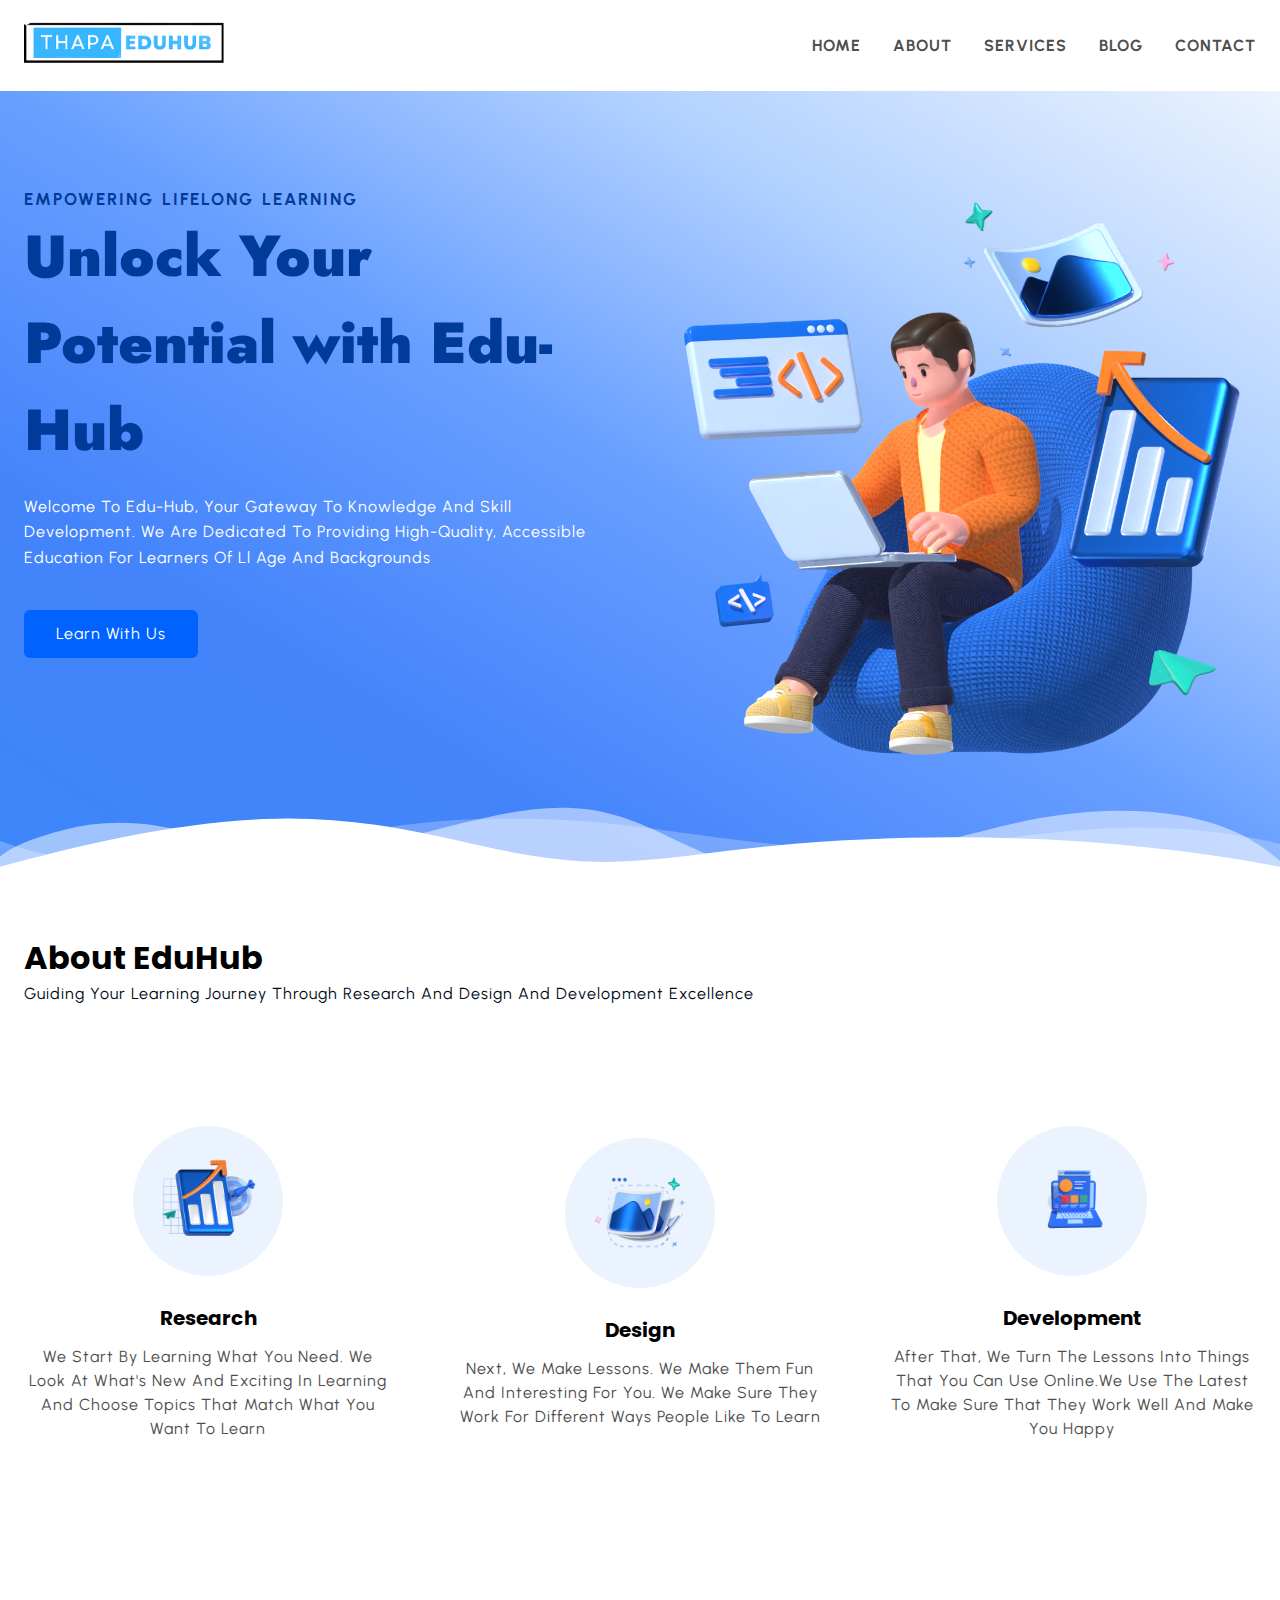
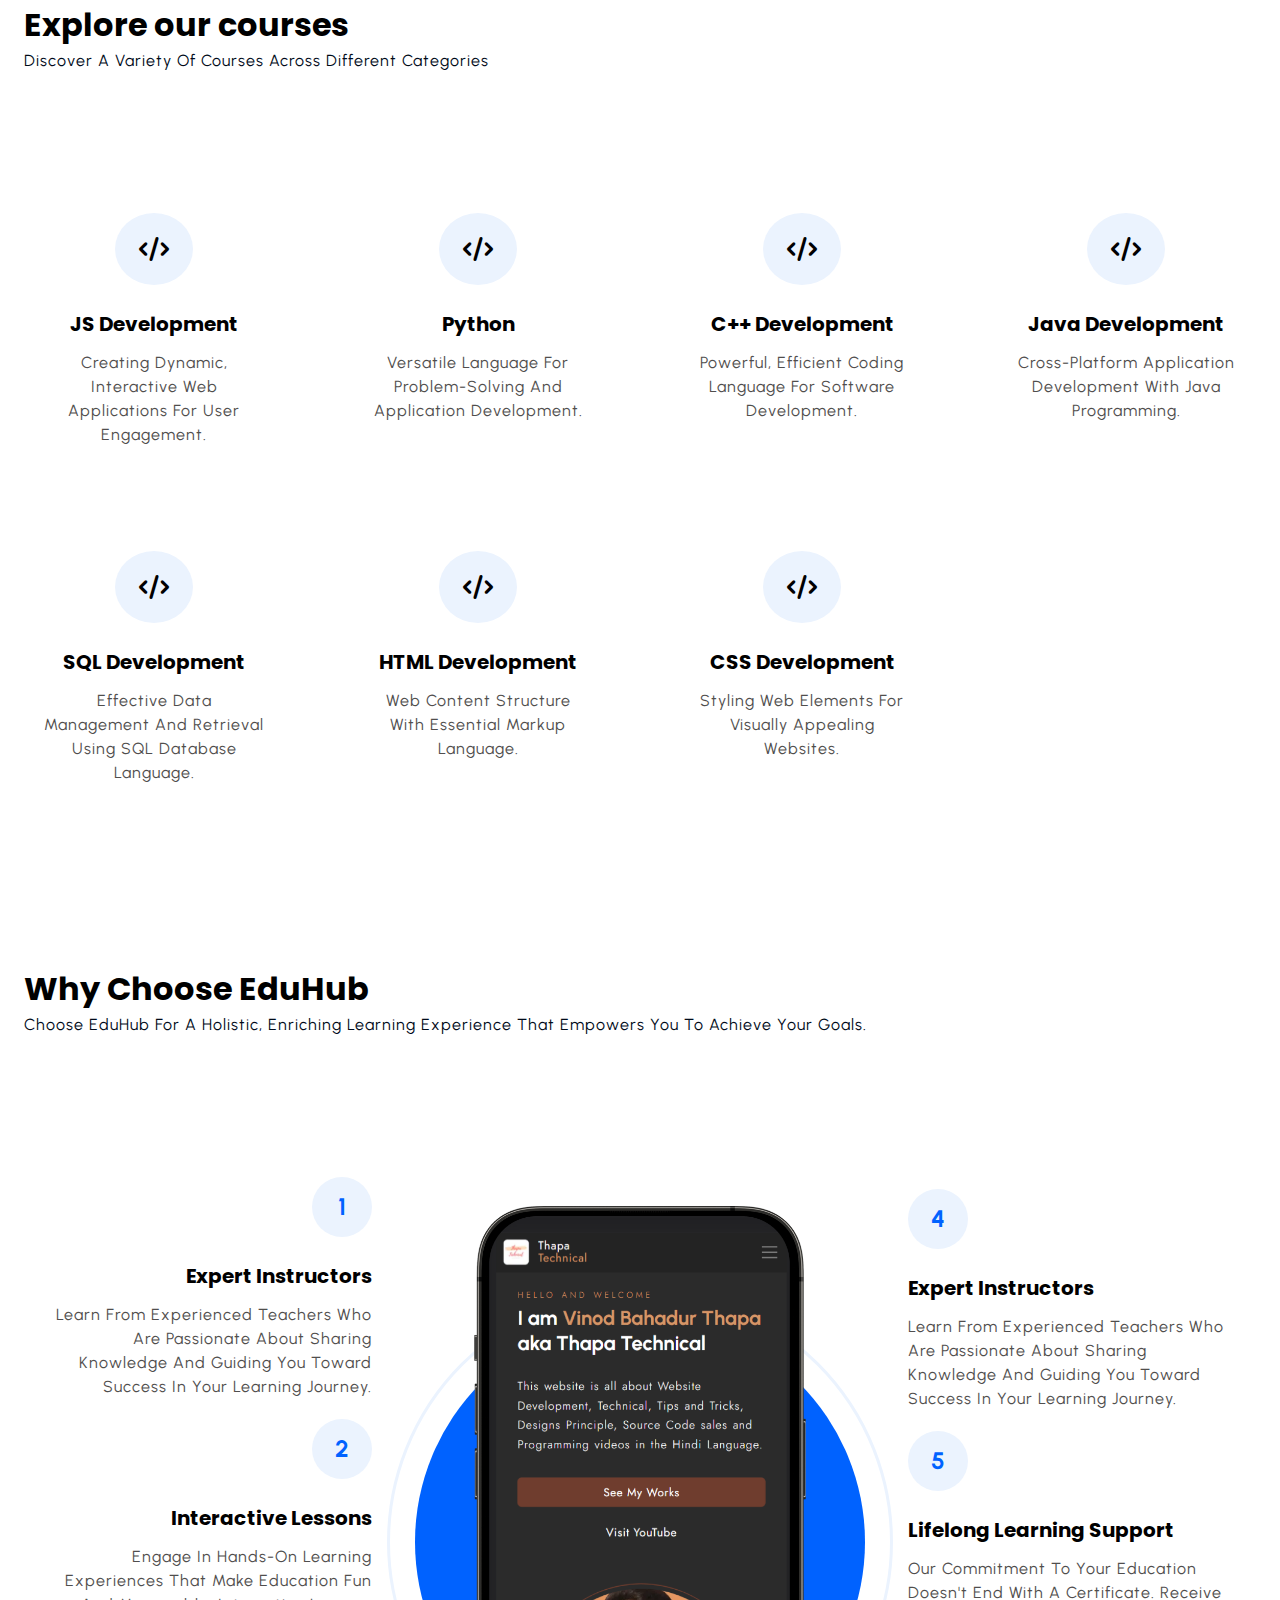
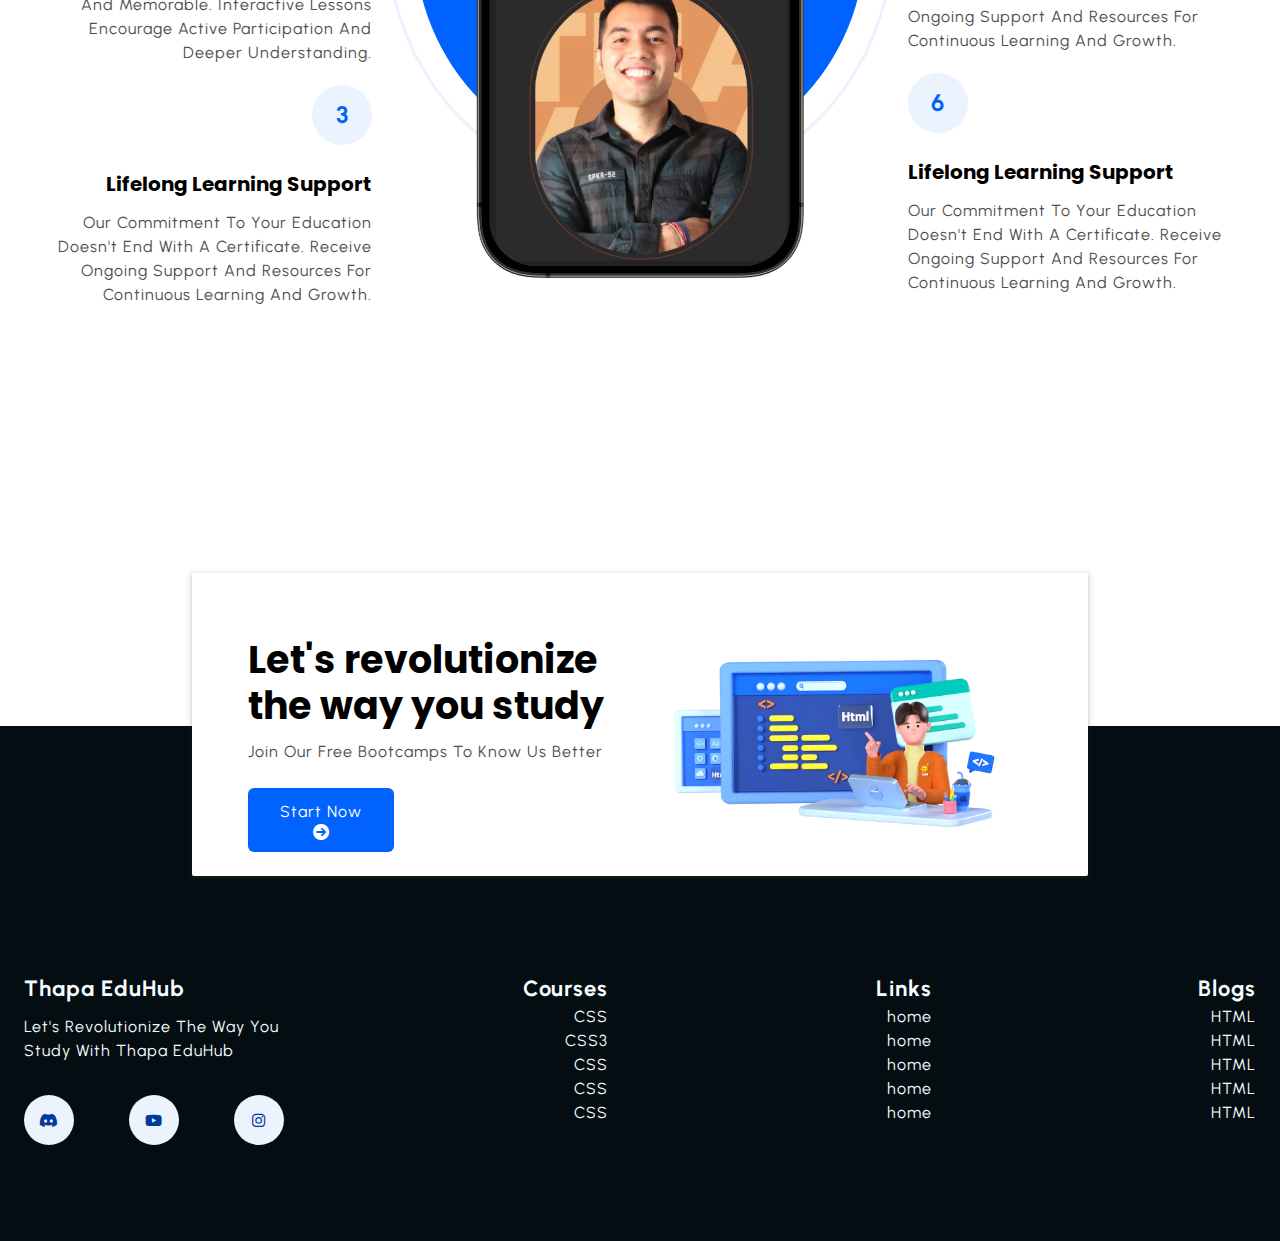
<file: Task 1/index.html>
<!DOCTYPE html>
<html lang="en">
<head>
    <meta charset="UTF-8">
    <meta name="viewport" content="width=device-width, initial-scale=1.0">
    <link rel="stylesheet" href="https://cdnjs.cloudflare.com/ajax/libs/font-awesome/6.0.0/css/all.min.css" integrity="sha512-9usAa10IRO0HhonpyAIVpjrylPvoDwiPUiKdWk5t3PyolY1cOd4DSE0Ga+ri4AuTroPR5aQvXU9xC6qOPnzFeg==" crossorigin="anonymous" referrerpolicy="no-referrer" /> 
    <link rel="stylesheet" href="./css/style.css ">

    <title>Final Project</title>
</head>
<body>
    <!-- ========== Start NAVBAR Section ========== -->
    <header class="section-navbar">
        <div class="container">
            <div class="navbar-brand">
                <a href="index.html">
                    <img src="./images/logo.png" alt="Logo-Final-Project" width="80%">
                </a>
            </div>
            <nav class="navbar">
                <ul>
                  <li class="nav-tem"><a href="index.html" class="nav-link">Home</a></li>
                  <li class="nav-tem"><a href="about.html" class="nav-link">About</a></li>
                  <li class="nav-tem"><a href="service.html" class="nav-link">Services</a></li>
                  <li class="nav-tem"><a href="blog.html" class="nav-link">Blog</a></li>
                  <li class="nav-tem"><a href="contact.html" class="nav-link">Contact</a></li>
                </ul>
            </nav>
        </div>
    </header>
    
    <!-- ========== End NAVBAR Section ========== -->
    <!-- ========== Start Hero Section ========== -->

    <main>
        <div class="section-hero">
            <div class="container grid grid-two--col">
                <div class="section-hero--content">
                    <p class="hero-subheading">EMPOWERING LIFELONG LEARNING</p>
                    <h1 class="hero-heading">
                        Unlock Your Potential with Edu-Hub
                    </h1>
                    <p class="hero-para">
                        Welcome to Edu-Hub, your gateway to knowledge and skill
                        development. We are dedicated to providing high-quality,
                        accessible education for learners of ll age and backgrounds 
                    </p>
                    <div class="hero-btn">
                      <a href="service.html" class="btn btn-white">Learn With Us</a>
                    </div>
                </div>
                <div class="section-hero--image">
                    <figure>
                        <img src="./images/main-hero.png" alt="Hero Image">
                    </figure>
                </div>
            </div>
        </div>
        <div class="custom-shape-divider-bottom-1706801495">
            <svg data-name="Layer 1" xmlns="http://www.w3.org/2000/svg" viewBox="0 0 1200 120" preserveAspectRatio="none">
                <path d="M0,0V46.29c47.79,22.2,103.59,32.17,158,28,70.36-5.37,136.33-33.31,206.8-37.5C438.64,32.43,512.34,53.67,583,72.05c69.27,18,138.3,24.88,209.4,13.08,36.15-6,69.85-17.84,104.45-29.34C989.49,25,1113-14.29,1200,52.47V0Z" opacity=".25" class="shape-fill"></path>
                <path d="M0,0V15.81C13,36.92,27.64,56.86,47.69,72.05,99.41,111.27,165,111,224.58,91.58c31.15-10.15,60.09-26.07,89.67-39.8,40.92-19,84.73-46,130.83-49.67,36.26-2.85,70.9,9.42,98.6,31.56,31.77,25.39,62.32,62,103.63,73,40.44,10.79,81.35-6.69,119.13-24.28s75.16-39,116.92-43.05c59.73-5.85,113.28,22.88,168.9,38.84,30.2,8.66,59,6.17,87.09-7.5,22.43-10.89,48-26.93,60.65-49.24V0Z" opacity=".5" class="shape-fill"></path>
                <path d="M0,0V5.63C149.93,59,314.09,71.32,475.83,42.57c43-7.64,84.23-20.12,127.61-26.46,59-8.63,112.48,12.24,165.56,35.4C827.93,77.22,886,95.24,951.2,90c86.53-7,172.46-45.71,248.8-84.81V0Z" class="shape-fill"></path>
            </svg>
        </div>
    </main>
    
    <!-- ========== End Hero Section ========== -->
    <!-- ========== Start About Section ========== -->

    <section class="section-about">
        <div class="container">
            <h2 class="section-common-heading">About EduHub</h2>
            <p class="section-common-subheading">Guiding Your Learning journey through research and design and development excellence</p>
        </div>
        <div class="container grid grid-three--col">
            <div class="about-div">
                <div class="icon">
                    <img src="./images/research.png" alt="Recharge">
                </div>
                <h3 class="section-common-title">Research</h3>
                <p>We Start by Learning what you need. We look at what's new and exciting in Learning and choose topics that match what you want to learn</p>
            </div>
            <div class="about-div">
                <div class="icon">
                    <img src="./images/design.png" alt="Recharge">
                </div>
                <h3 class="section-common-title">Design</h3>
                <p>Next, we make lessons. We make them fun and interesting for you. We make sure they work for different ways people like to learn</p>
            </div>
            <div class="about-div">
                <div class="icon">
                    <img src="./images/dev.png" alt="Recharge">
                </div>
                <h3 class="section-common-title">development</h3>
                <p>After that, we turn the lessons into things that you can use online.we use the latest to make sure that they work well and make you happy</p>
            </div>
        </div>

    </section>
    
    <!-- ========== End About Section ========== -->

    <!-- ========== Start course Section ========== -->

    <section class="section-course">
        <div class="container">
            <h2 class="section-common-heading">Explore our courses</h2>
            <p class="section-common-subheading">Discover a variety of courses across different categories</p>
        </div>
        <div class="container grid grid-four--col">
            <div class="course-div">
                <div class="icon">
                    <i class="fa-solid fa-code"></i>
                </div>
                <h3 class="section-common-title">
                    JS Development
                </h3>
                <p>Creating dynamic, interactive web applications for user engagement.</p>
            </div>
            <div class="course-div">
                <div class="icon">
                    <i class="fa-solid fa-code"></i>
                </div>
                <h3 class="section-common-title">
                    Python
                </h3>
                <p>Versatile language for problem-solving and application development.</p>
            </div>
            <div class="course-div">
                <div class="icon">
                    <i class="fa-solid fa-code"></i>
                </div>
                <h3 class="section-common-title">
                    c++ Development
                </h3>
                <p>Powerful, efficient coding language for software development.</p>
            </div>
            <div class="course-div">
                <div class="icon">
                    <i class="fa-solid fa-code"></i>
                </div>
                <h3 class="section-common-title">
                    Java Development
                </h3>
                <p>Cross-platform application development with Java programming.</p>
            </div>
            <div class="course-div">
                <div class="icon">
                    <i class="fa-solid fa-code"></i>
                </div>
                <h3 class="section-common-title">
                    SQL Development
                </h3>
                <p>Effective data management and retrieval using SQL database language.</p>
            </div>
            <div class="course-div">
                <div class="icon">
                    <i class="fa-solid fa-code"></i>
                </div>
                <h3 class="section-common-title">
                    HTML Development
                </h3>
                <p>Web content structure with essential markup language.</p>
            </div>
            <div class="course-div">
                <div class="icon">
                    <i class="fa-solid fa-code"></i>
                </div>
                <h3 class="section-common-title">
                    CSS Development
                </h3>
                <p>Styling web elements for visually appealing websites.</p>
            </div>
            
            
        </div>
    </section>
    
    <!-- ========== End course Section ========== -->

    <!-- ========== Start Choose Section ========== -->

    <section class="section-choose">

        <div class="container">
            <h2 class="section-common-heading">Why Choose EduHub</h2>
            <p class="section-common-subheading">Choose EduHub for a holistic, enriching learning experience that empowers you to achieve your goals.</p>
        </div>
        <div class="container grid grid-three--col">
            <div class="choose-left--div text-align--right">
                <div class="why-choose--div">
                    
                        <p class="text-common--highlight">1</p>
                    
                    
                    <h3 class="section-common-title">Expert Instructors
                    </h3>
                    <p>
                        Learn from experienced teachers who are passionate about sharing knowledge and guiding you toward success in your learning journey.
                    </p>

                </div>

                <div class="why-choose--div">
                    
                    <p class="text-common--highlight">2</p>
                
                
                <h3 class="section-common-title">Interactive Lessons
                </h3>
                <p>
                    Engage in hands-on learning experiences that make education fun and memorable. Interactive lessons encourage active participation and deeper understanding.
                    
                </p>

                </div>

                <div class="why-choose--div">
                    
                    <p class="text-common--highlight">3</p>
                <h3 class="section-common-title">Lifelong Learning Support
                </h3>
                <p>
                    Our commitment to your education doesn't end with a certificate. Receive ongoing support and resources for continuous learning and growth.
                </p>
                </div>
        </div>


        <div class="choose-center-div">

                <figure>
                <img src="./images/mobile.png" alt="mobile icon">
                </figure>
        </div>
        <div class="choose-right--div text-align--left">
                <div class="why-choose--div">
                    <p class="text-common--highlight">4</p>
                    <h3 class="section-common-title">Expert Instructors
                    </h3>
                    <p>
                        Learn from experienced teachers who are passionate about sharing knowledge and guiding you toward success in your learning journey.
                    </p>

                </div>
                <div class="why-choose--div">
                    <p class="text-common--highlight">5</p>
                    <h3 class="section-common-title">Lifelong Learning Support
                    </h3>
                    <p>
                        Our commitment to your education doesn't end with a certificate. Receive ongoing support and resources for continuous learning and growth.
                    </p>

                </div>
                <div class="why-choose--div">
                    <p class="text-common--highlight">6</p>
                    <h3 class="section-common-title">Lifelong Learning Support</h3>
                    <p>
                        Our commitment to your education doesn't end with a certificate. Receive ongoing support and resources for continuous learning and growth.
                    </p>

                </div>
                
            </div>
        </div>

    </section>
    
    <!-- ========== End Choose Section ========== -->


    <div class="section-contact-homepage" id="section-contact-homepage">
        <div class="container grid grid-two--col">
            <div class="contact-content">
                <h2 class="contact-title">Let's revolutionize the way you study
                    </h2>

                <p>Join our free bootcamps to know us better</p>
                <div class="btn"><a href="contact.html">Start Now <i class="fa-solid fa-arrow-circle-right"></i></a></div>

            </div>
            <div class="contact-image">
                <img src="./images/main.png" alt="Main image">
            </div>
        </div>
    </div>

    <footer>
        <div class="container grid grid-four--col">
          <div class="footer-1--div">
            <div class="logo-brand">
              <a href="index.html" class="footer-subheading">Thapa EduHub</a>
            </div>
            <p>Let's revolutionize the way you study with Thapa EduHub</p>
          <div class="social-footer--icons">
            <a href="https://discord.gg/fDuFEXfyyH" target="_blank" alt="my discord server link" >
              <i class="fa-brands fa-discord"></i>
              </a>
              <a href="https://www.youtube.com/thapatechnical" target="_blank" alt="my youtube channel link" >
                <i class="fa-brands fa-youtube"></i>
              </a>
              <a href="https://www.instagram.com/thapatechnical/" target="_blank" alt="my instagram profile link" >
                <i class="fa-brands fa-instagram"></i>
              </a>
          </div>
  
        </div>
  
        <div class="footer-2--div">
          <p class="footer-subheading">Courses</p>
            <ul>
              <li> <a href="index.html"> CSS </a> </li>
              <li> <a href="index.html"> CSS3 </a> </li>
              <li> <a href="index.html"> CSS </a> </li>
              <li> <a href="index.html"> CSS </a> </li>
              <li> <a href="index.html"> CSS </a> </li>
            </ul>
        
        </div>
  
  
        <div class="footer-3--div">
          <p class="footer-subheading"> Links  </p>
            <ul>
              <li> <a href="index.html"> home </a> </li>
              <li> <a href="index.html"> home </a> </li>
              <li> <a href="index.html"> home </a> </li>
              <li> <a href="index.html"> home </a> </li>
              <li> <a href="index.html"> home </a> </li>
            </ul>
        
        </div>
  
        <div class="footer-4--div">
          <p class="footer-subheading"> Blogs </p>
            <ul>
              <li> <a href="index.html"> HTML </a> </li>
              <li> <a href="index.html"> HTML </a> </li>
              <li> <a href="index.html"> HTML </a> </li>
              <li> <a href="index.html"> HTML </a> </li>
              <li> <a href="index.html"> HTML </a> </li>
            </ul>
         
        </div>
  
        </div>
      </footer>
    

    
    
    
    

    
</body>
</html>
</file>
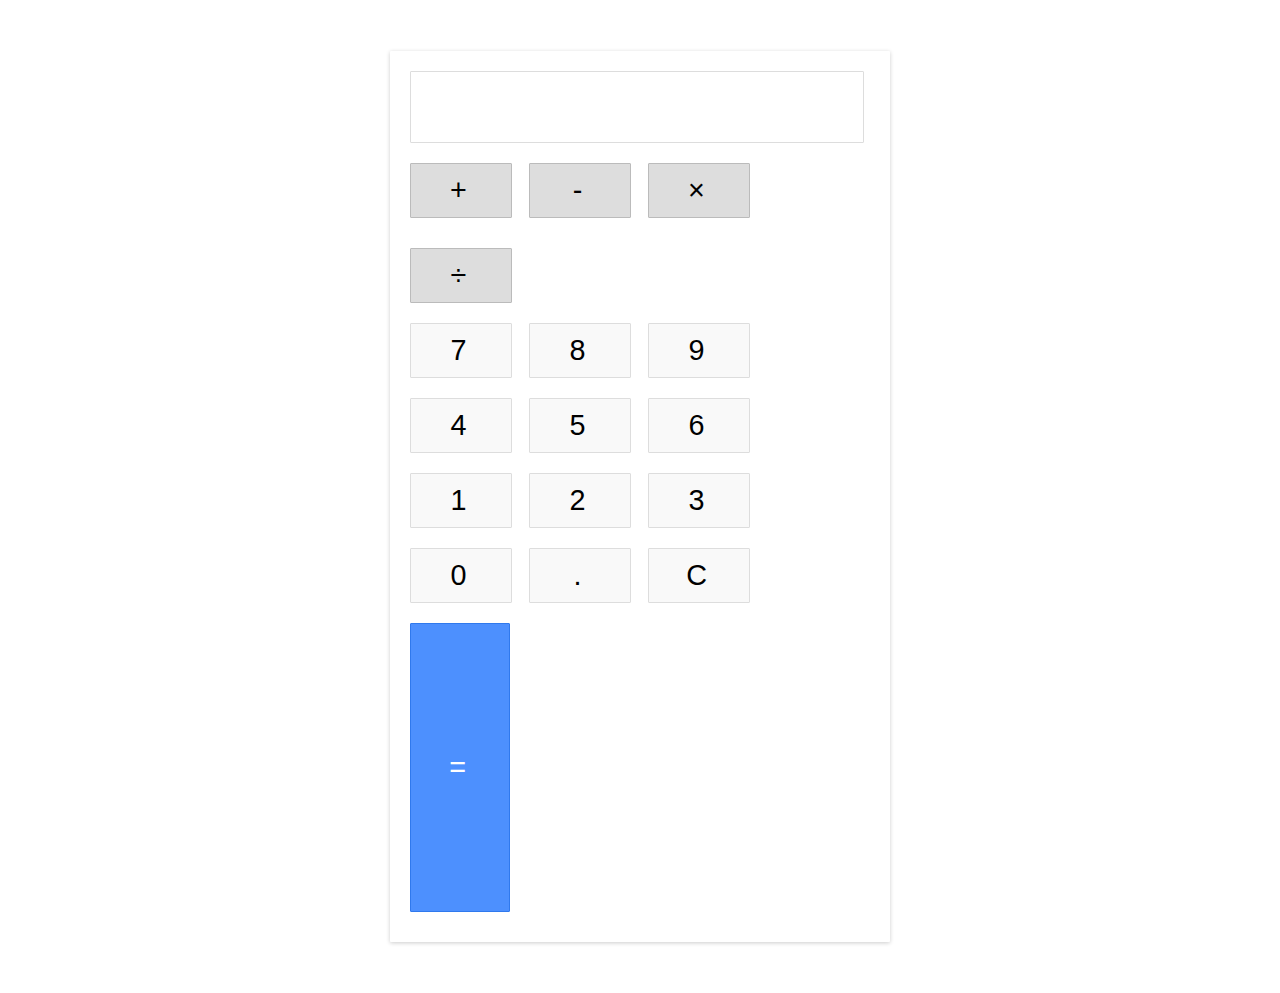
<file: Task 3/index.html>
<!DOCTYPE html>
<html lang="en">
<head>
    <meta charset="UTF-8">
    <meta name="viewport" content="width=device-width, initial-scale=1.0">
    <link rel="stylesheet" href="styles.css">
    
    <title>Task 2</title>
</head>
<body>
    <div class="calculator">
        <div class="input" id="input"></div>
        <div class="buttons">
          <div class="operators">
            <div>+</div>
            <div>-</div>
            <div>&times;</div>
            <div>&divide;</div>
          </div>
          <div class="leftPanel">
            <div class="numbers">
              <div>7</div>
              <div>8</div>
              <div>9</div>
            </div>
            <div class="numbers">
              <div>4</div>
              <div>5</div>
              <div>6</div>
            </div>
            <div class="numbers">
              <div>1</div>
              <div>2</div>
              <div>3</div>
            </div>
            <div class="numbers">
              <div>0</div>
              <div>.</div>
              <div id="clear">C</div>
            </div>
          </div>
          <div class="equal" id="result">=</div>
        </div>
      </div>
    
</body>
<script src="script.js"></script>
</html>
</file>
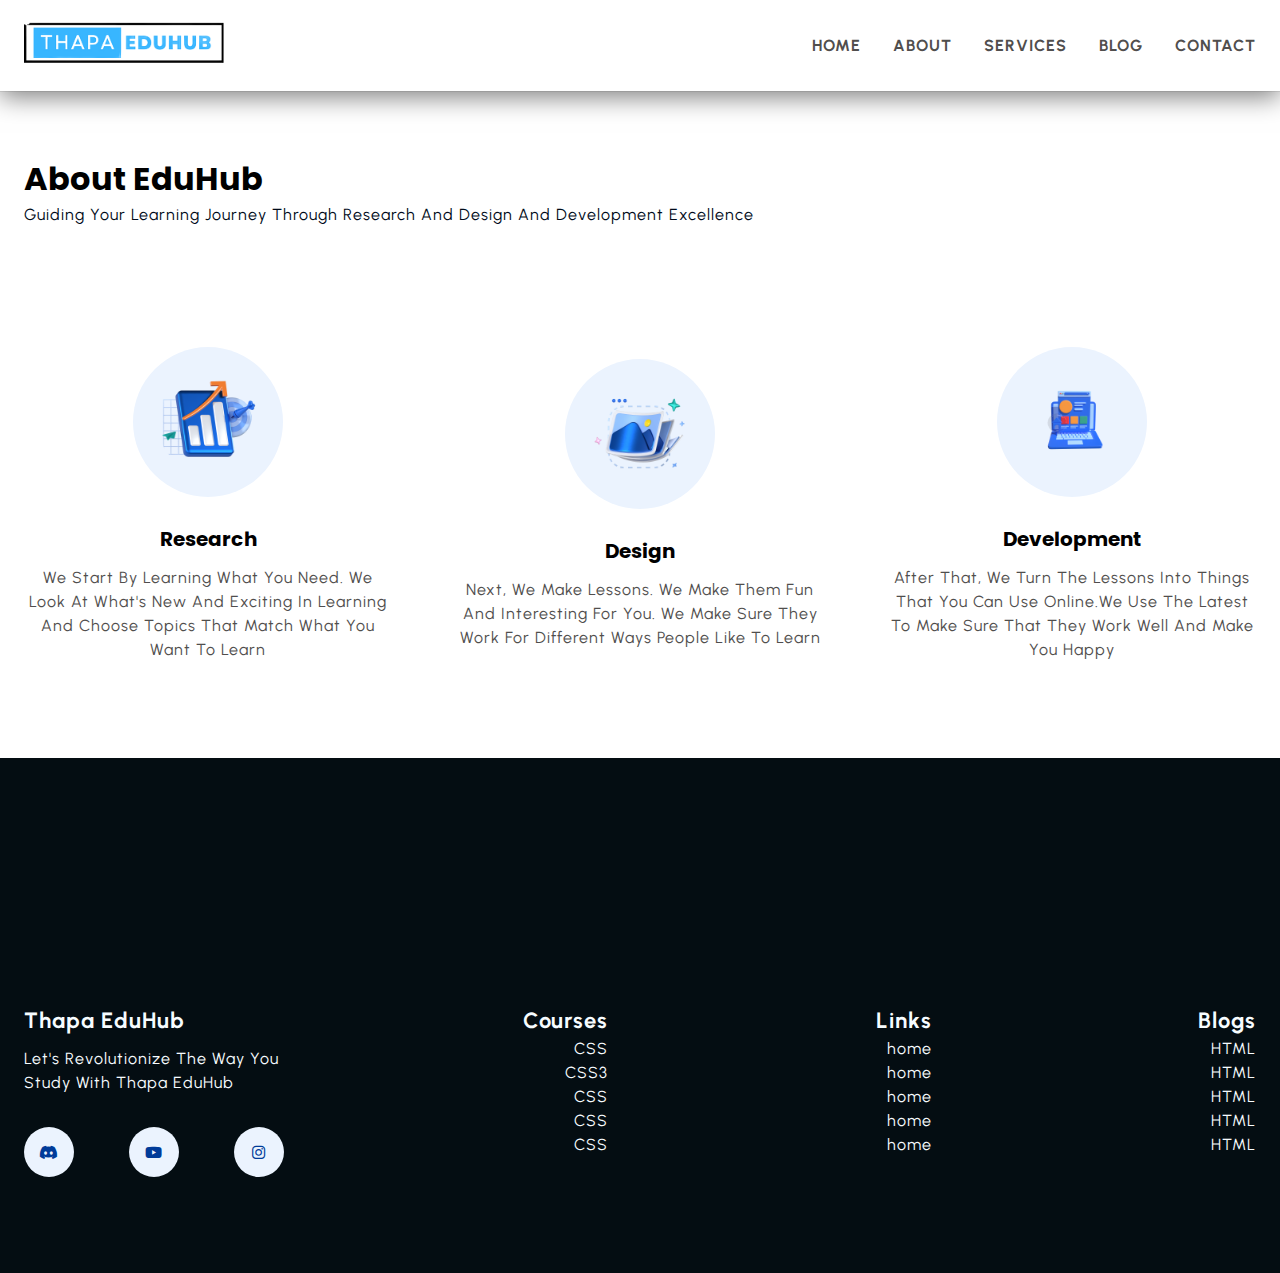
<file: Task 1/about.html>
<!DOCTYPE html>
<html lang="en">
  <head>
    <meta charset="UTF-8" />
    <meta name="viewport" content="width=device-width, initial-scale=1.0" />
    <title>About page</title>
    <link
      rel="stylesheet"
      href="https://cdnjs.cloudflare.com/ajax/libs/font-awesome/6.0.0/css/all.min.css"
      integrity="sha512-9usAa10IRO0HhonpyAIVpjrylPvoDwiPUiKdWk5t3PyolY1cOd4DSE0Ga+ri4AuTroPR5aQvXU9xC6qOPnzFeg=="
      crossorigin="anonymous"
      referrerpolicy="no-referrer"
    />

    <link rel="stylesheet" href="css/style.css" />
  </head>
  <bod>
    <!-- ========== Start NAVBAR Section ==========
    <header class="section-navbar">
      <div class="container">
        <div class="navbar-brand">
          <a href="index.html">
            <img
              src="./images/logo.png"
              alt="my thapa eduhub logo"
              width="80%"
              height="auto"
            />
          </a>
        </div>
        <nav class="navbar">
          <ul>
            <li class="nav-item">
              <a class="nav-link" href="index.html"> home </a>
            </li>
            <li class="nav-item">
              <a class="nav-link" href="about.html"> about </a>
            </li>
            <li class="nav-item">
              <a class="nav-link" href="service.html"> services </a>
            </li>
            <li class="nav-item">
              <a class="nav-link" href="blog.html"> blog </a>
            </li>
            <li class="nav-item">
              <a class="nav-link" href="contact.html"> contact </a>
            </li>
          </ul>
        </nav>
      </div>
    </header>
    

    <!-- ========== End NAVBAR Section ========== -->
    <!-- ========== Start about Section ========== -->

    <!-- <section class="section-about">
      <div class="container">
        <h2 class="section-common-heading">About Thapa EduHub</h2>
        <p class="section-common-subheading">
          Guiding Your Learning Journey through Research, Design, and
          Development Excellence.
        </p>
      </div>

      <div class="container grid grid-three--cols">
        <div class="about-div">
          <div class="icon">
            <img src="images/research.png" alt="thapa eduhub research team" />
          </div>
          <h3 class="section-common--title">Research</h3>
          <p>
            We start by learning what you need. We look at what's new and
            exciting in learning and choose topics that match what you want to
            learn.
          </p>
        </div>

        <div class="about-div">
          <div class="icon">
            <img src="images/design.png" alt="thapa eduhub research team" />
          </div>
          <h3 class="section-common--title">Design</h3>
          <p>
            Next, we make the lessons. We make them fun and interesting for you.
            We make sure they work for different ways people like to learn.
          </p>
        </div>

        <div class="about-div">
          <div class="icon">
            <img src="images/Coding.png" alt="thapa eduhub research team" />
          </div>
          <h3 class="section-common--title">Development</h3>
          <p>
            After that, we turn the lessons into things you can use online. We
            use the latest tools to make sure they work well and make you happy.
          </p>
        </div>
      </div>
    </section> -->

    <!-- ========== End about Section ========== -->

    <!-- ========== Start contact home Section ========== -->

    <!-- <div class="section-contact--homepage" id="section-contact--homepage">
      <div class="container grid grid-two--cols">
        <div class="contact-content">
          <h2 class="contact-title">Let's revolutionize the way you study</h2>
          <p>Join our free bootcamps to know us better</p>
          <div class="btn">
            <a href="contact.html">
              start now <i class="fa-solid fa-arrow-circle-right"></i>
            </a>
          </div>
        </div>
        <div class="contact-image">
          <img src="images/main.png" alt="a guy doing coding" />
        </div>
      </div>
    </div> -->

    <!-- ========== End contact home Section ========== -->

    <!-- ========== Start   FOOTER Section ========== -->

    <!-- <footer>
      <div class="container grid grid-four--cols">
        <div class="footer-1--div">
          <div class="logo-brand">
            <a href="index.html" class="footer-subheading">Thapa EduHUb</a>
          </div>
          <p>Let's revolutionize the way you study with Thapa EduHub</p>

          <div class="social-footer--icons">
            <a href="https://discord.gg/fDuFEXfyyH" target="_blank">
              <i class="fa-brands fa-discord"></i>
            </a>
            <a href="https://www.youtube.com/thapatechnical" target="_blank">
              <i class="fa-brands fa-youtube"></i>
            </a>
            <a href="https://www.instagram.com/thapatechnical/" target="_blank">
              <i class="fa-brands fa-instagram"></i>
            </a>
          </div>
        </div>

        <div class="footer-2--div">
          <p class="footer-subheading">Courses</p>
          <ul>
            <li><a href="index.html"> CSS </a></li>
            <li><a href="index.html"> CSS3 </a></li>
            <li><a href="index.html"> CSS </a></li>
            <li><a href="index.html"> CSS </a></li>
            <li><a href="index.html"> CSS </a></li>
          </ul>
        </div>

        <div class="footer-3--div">
          <p class="footer-subheading">Links</p>
          <ul>
            <li><a href="index.html"> home </a></li>
            <li><a href="index.html"> home </a></li>
            <li><a href="index.html"> home </a></li>
            <li><a href="index.html"> home </a></li>
            <li><a href="index.html"> home </a></li>
          </ul>
        </div>

        <div class="footer-4--div">
          <p class="footer-subheading">Blogs</p>
          <ul>
            <li><a href="index.html"> HTML </a></li>
            <li><a href="index.html"> HTML </a></li>
            <li><a href="index.html"> HTML </a></li>
            <li><a href="index.html"> HTML </a></li>
            <li><a href="index.html"> HTML </a></li>
          </ul>
        </div>
      </div>
    </footer>  -->

    <!-- ========== End   FOOTER Section ========== -->
    <header class="section-navbar">
      <div class="container">
          <div class="navbar-brand">
              <a href="index.html">
                  <img src="./images/logo.png" alt="Logo-Final-Project" width="80%">
              </a>
          </div>
          <nav class="navbar">
              <ul>
                  <li class="nav-tem"><a href="index.html" class="nav-link">Home</a></li>
                  <li class="nav-tem"><a href="about.html" class="nav-link">About</a></li>
                  <li class="nav-tem"><a href="service.html" class="nav-link">Services</a></li>
                  <li class="nav-tem"><a href="blog.html" class="nav-link">Blog</a></li>
                  <li class="nav-tem"><a href="contact.html" class="nav-link">Contact</a></li>
              </ul>
          </nav>
      </div>
  </header>
  <section class="section-about">
    <div class="container">
        <h2 class="section-common-heading">About EduHub</h2>
        <p class="section-common-subheading">Guiding Your Learning journey through research and design and development excellence</p>
    </div>
    <div class="container grid grid-three--col">
        <div class="about-div">
            <div class="icon">
                <img src="./images/research.png" alt="Recharge">
            </div>
            <h3 class="section-common-title">Research</h3>
            <p>We Start by Learning what you need. We look at what's new and exciting in Learning and choose topics that match what you want to learn</p>
        </div>
        <div class="about-div">
            <div class="icon">
                <img src="./images/design.png" alt="Recharge">
            </div>
            <h3 class="section-common-title">Design</h3>
            <p>Next, we make lessons. We make them fun and interesting for you. We make sure they work for different ways people like to learn</p>
        </div>
        <div class="about-div">
            <div class="icon">
                <img src="./images/dev.png" alt="Recharge">
            </div>
            <h3 class="section-common-title">development</h3>
            <p>After that, we turn the lessons into things that you can use online.we use the latest to make sure that they work well and make you happy</p>
        </div>
    </div>
    </section>
    <footer>
      <div class="container grid grid-four--col">
        <div class="footer-1--div">
          <div class="logo-brand">
            <a href="index.html" class="footer-subheading">Thapa EduHub</a>
          </div>
          <p>Let's revolutionize the way you study with Thapa EduHub</p>
       

        <div class="social-footer--icons">
          <a href="https://discord.gg/fDuFEXfyyH" target="_blank" alt="my discord server link" >
            <i class="fa-brands fa-discord"></i>
            </a>
            <a href="https://www.youtube.com/thapatechnical" target="_blank" alt="my youtube channel link" >
              <i class="fa-brands fa-youtube"></i>
            </a>
            <a href="https://www.instagram.com/thapatechnical/" target="_blank" alt="my instagram profile link" >
              <i class="fa-brands fa-instagram"></i>
            </a>
        </div>

      </div>

      <div class="footer-2--div">
        <p class="footer-subheading">Courses</p>
          <ul>
            <li> <a href="index.html"> CSS </a> </li>
            <li> <a href="index.html"> CSS3 </a> </li>
            <li> <a href="index.html"> CSS </a> </li>
            <li> <a href="index.html"> CSS </a> </li>
            <li> <a href="index.html"> CSS </a> </li>
          </ul>
      
      </div>


      <div class="footer-3--div">
        <p class="footer-subheading"> Links  </p>
          <ul>
            <li> <a href="index.html"> home </a> </li>
            <li> <a href="index.html"> home </a> </li>
            <li> <a href="index.html"> home </a> </li>
            <li> <a href="index.html"> home </a> </li>
            <li> <a href="index.html"> home </a> </li>
          </ul>
      
      </div>

      <div class="footer-4--div">
        <p class="footer-subheading"> Blogs </p>
          <ul>
            <li> <a href="index.html"> HTML </a> </li>
            <li> <a href="index.html"> HTML </a> </li>
            <li> <a href="index.html"> HTML </a> </li>
            <li> <a href="index.html"> HTML </a> </li>
            <li> <a href="index.html"> HTML </a> </li>
          </ul>
       
      </div>

      </div>
    </footer>
  </body>
</html>
</file>
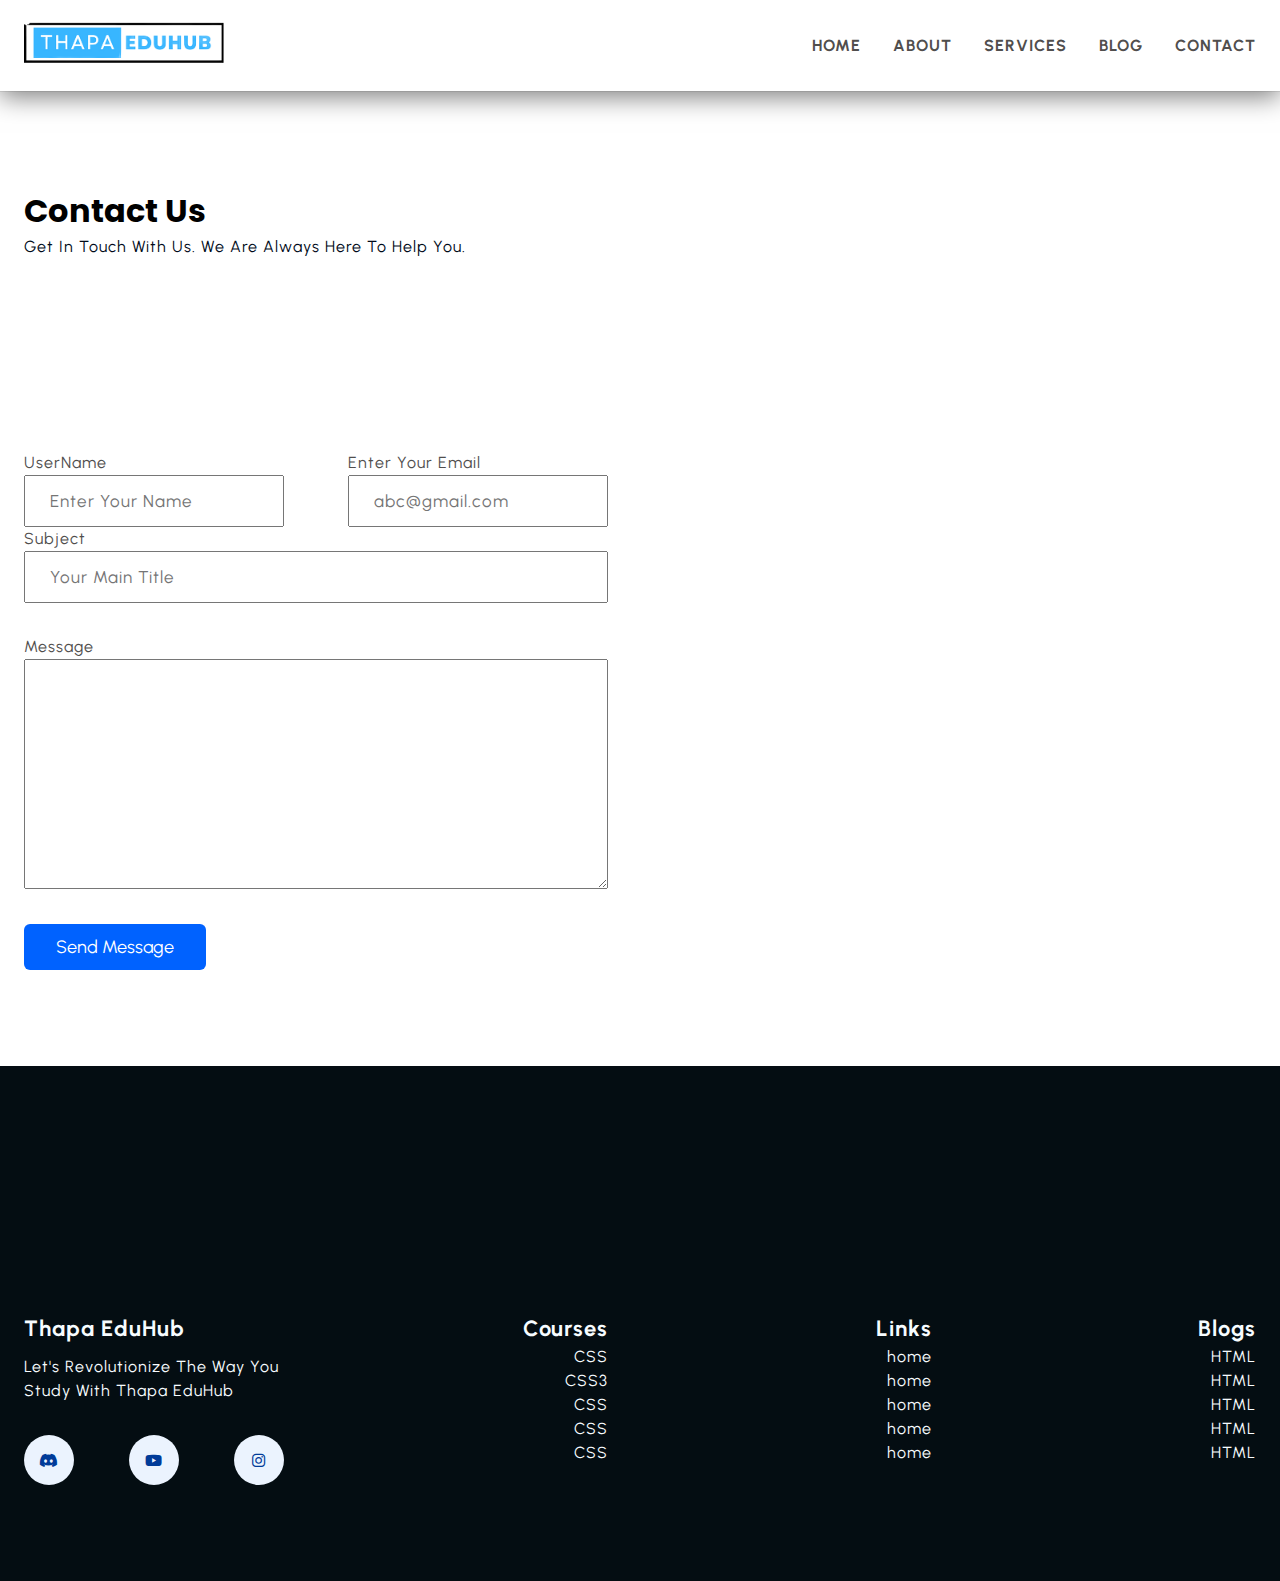
<file: Task 1/contact.html>
<!DOCTYPE html>
<html lang="en">
  <head>
    <meta charset="UTF-8" />
    <meta name="viewport" content="width=device-width, initial-scale=1.0" />
    <title>About page</title>
    <link
      rel="stylesheet"
      href="https://cdnjs.cloudflare.com/ajax/libs/font-awesome/6.0.0/css/all.min.css"
      integrity="sha512-9usAa10IRO0HhonpyAIVpjrylPvoDwiPUiKdWk5t3PyolY1cOd4DSE0Ga+ri4AuTroPR5aQvXU9xC6qOPnzFeg=="
      crossorigin="anonymous"
      referrerpolicy="no-referrer"
    />

    <link rel="stylesheet" href="css/style.css" />
  </head>
  <body>

    <header class="section-navbar">
      <div class="container">
          <div class="navbar-brand">
              <a href="index.html">
                  <img src="./images/logo.png" alt="Logo-Final-Project" width="80%">
              </a>
          </div>
          <nav class="navbar">
              <ul>
                  <li class="nav-tem"><a href="index.html" class="nav-link">Home</a></li>
                  <li class="nav-tem"><a href="about.html" class="nav-link">About</a></li>
                  <li class="nav-tem"><a href="service.html" class="nav-link">Services</a></li>
                  <li class="nav-tem"><a href="blog.html" class="nav-link">Blog</a></li>
                  <li class="nav-tem"><a href="contact.html" class="nav-link">Contact</a></li>
              </ul>
          </nav>
      </div>
  </header>
  <div class="section-contact">
    <div class="container">
        <h2 class="section-common-heading">Contact Us</h2>
        <p class="section-common-subheading">Get in touch with us. We are always here to help you.</p>
    </div>

  
  <div class="section-contact">
    <div class="container grid grid-two--col">
        <div class="section-form">
            <form action="https://formspree.io/f/xyyrewly"
            method="POST">
            <div class="first grid grid-two--col">
                
                <div class="name">
                    <label for="Username">UserName</label>
                    <input type="text" name="username" id="Username" placeholder="Enter Your Name">
                </div>
                <div class="email">
                    <label for="Email">Enter Your Email</label>
                    <input type="email" name="email" id="Email" placeholder="abc@gmail.com">
                </div>
                

            </div>
            <div class="mb-3">
                <label for="Subject">Subject</label>
                <input type="text" name="subject" id="Subject" placeholder="Your Main Title">
            </div>
            <div class="mb-3">
                <label for="Message">Message</label>
            <textarea name="message" id="Message" cols="30" rows="10"></textarea>
            </div>
            <div>
                <button type="submit" class="btn btn-submit">send message</button>
            </div>

        </form>
        </div>
        <div class="contact-map">
            <iframe
              src="https://www.google.com/maps/embed?pb=!1m18!1m12!1m3!1d121059.04711144073!2d73.78056582336797!3d18.524598599672156!2m3!1f0!2f0!3f0!3m2!1i1024!2i768!4f13.1!3m3!1m2!1s0x3bc2bf2e67461101%3A0x828d43bf9d9ee343!2sPune%2C%20Maharashtra!5e0!3m2!1sen!2sin!4v1696220815737!5m2!1sen!2sin"
              width="100%"
              height="500px"
              style="border: 0"
              allowfullscreen=""
              loading="lazy"
              referrerpolicy="no-referrer-when-downgrade"
            ></iframe>
          </div>
    </div>
  </div>
  <footer>
    <div class="container grid grid-four--col">
      <div class="footer-1--div">
        <div class="logo-brand">
          <a href="index.html" class="footer-subheading">Thapa EduHub</a>
        </div>
        <p>Let's revolutionize the way you study with Thapa EduHub</p>
     

      <div class="social-footer--icons">
        <a href="https://discord.gg/fDuFEXfyyH" target="_blank" alt="my discord server link" >
          <i class="fa-brands fa-discord"></i>
          </a>
          <a href="https://www.youtube.com/thapatechnical" target="_blank" alt="my youtube channel link" >
            <i class="fa-brands fa-youtube"></i>
          </a>
          <a href="https://www.instagram.com/thapatechnical/" target="_blank" alt="my instagram profile link" >
            <i class="fa-brands fa-instagram"></i>
          </a>
      </div>

    </div>

    <div class="footer-2--div">
      <p class="footer-subheading">Courses</p>
        <ul>
          <li> <a href="index.html"> CSS </a> </li>
          <li> <a href="index.html"> CSS3 </a> </li>
          <li> <a href="index.html"> CSS </a> </li>
          <li> <a href="index.html"> CSS </a> </li>
          <li> <a href="index.html"> CSS </a> </li>
        </ul>
    
    </div>


    <div class="footer-3--div">
      <p class="footer-subheading"> Links  </p>
        <ul>
          <li> <a href="index.html"> home </a> </li>
          <li> <a href="index.html"> home </a> </li>
          <li> <a href="index.html"> home </a> </li>
          <li> <a href="index.html"> home </a> </li>
          <li> <a href="index.html"> home </a> </li>
        </ul>
    
    </div>

    <div class="footer-4--div">
      <p class="footer-subheading"> Blogs </p>
        <ul>
          <li> <a href="index.html"> HTML </a> </li>
          <li> <a href="index.html"> HTML </a> </li>
          <li> <a href="index.html"> HTML </a> </li>
          <li> <a href="index.html"> HTML </a> </li>
          <li> <a href="index.html"> HTML </a> </li>
        </ul>
     
    </div>

    </div>
  </footer>
</body>
</html>
</file>
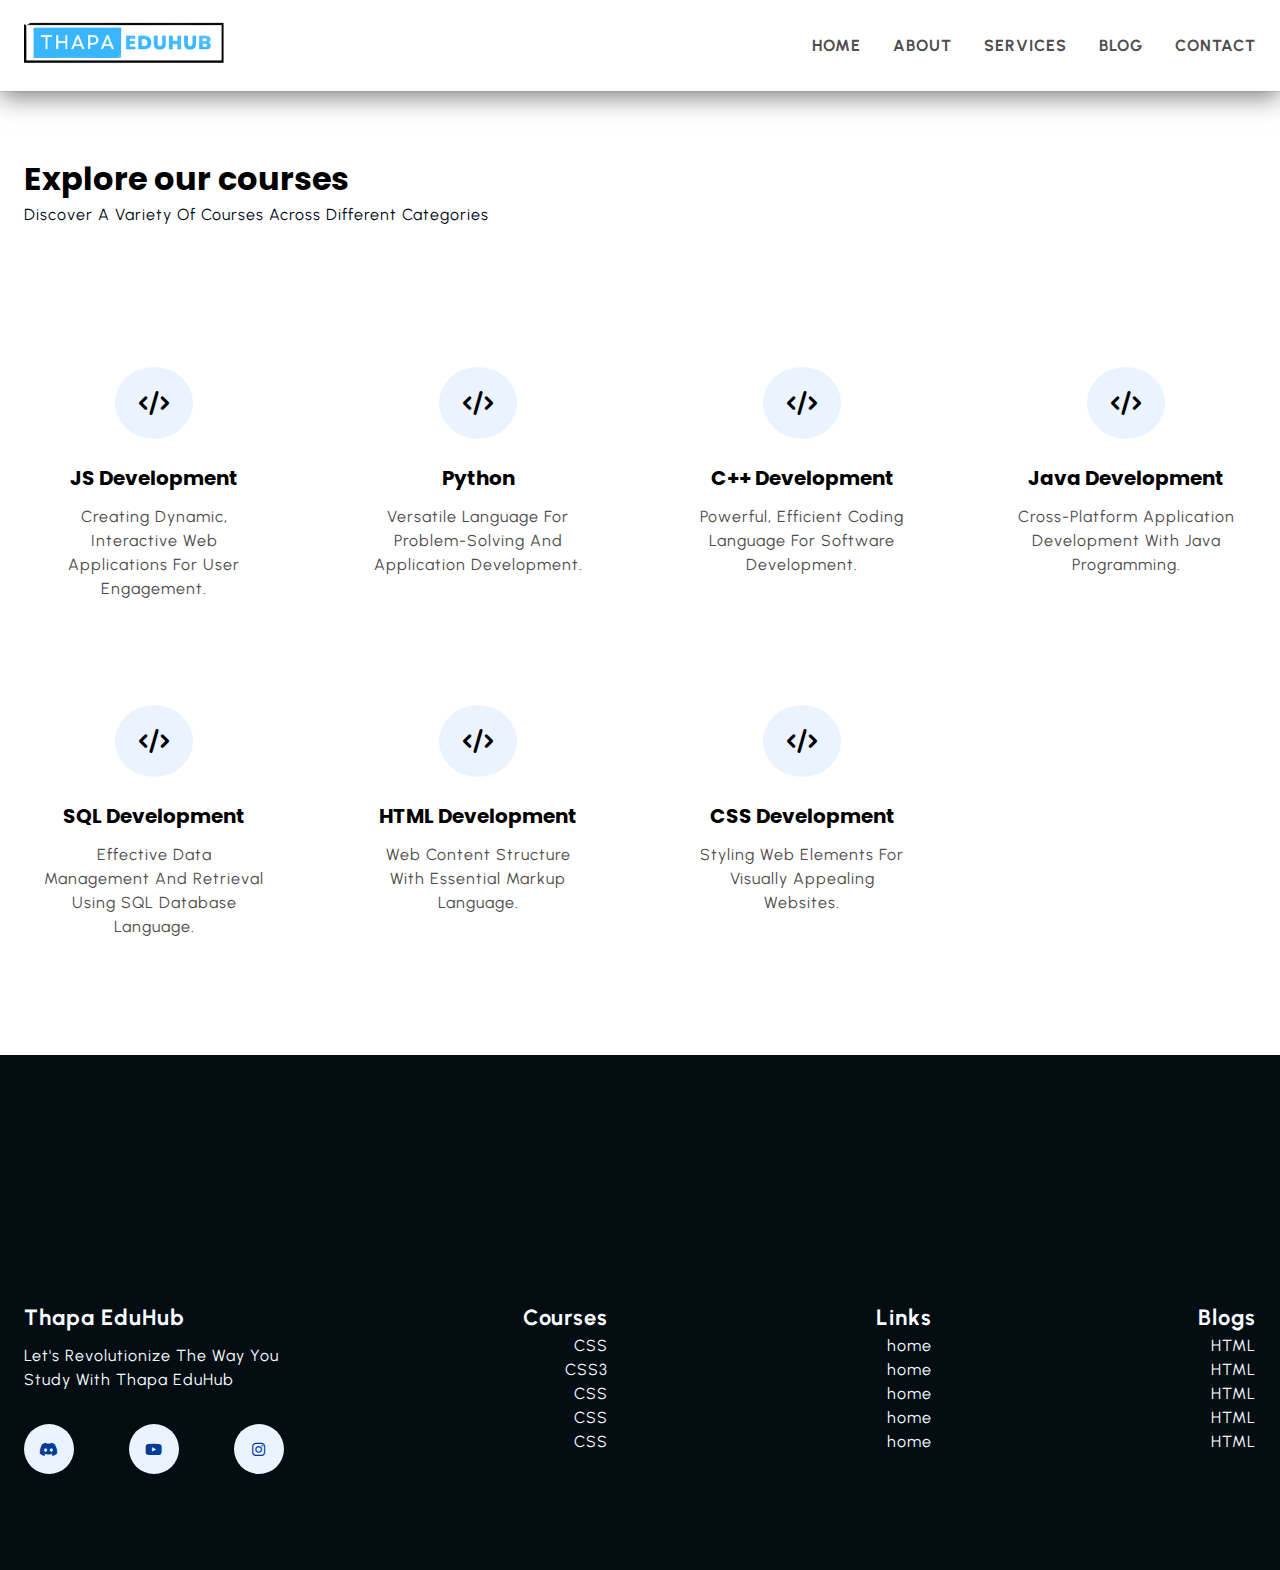
<file: Task 1/service.html>
<!DOCTYPE html>
<html lang="en">
  <head>
    <meta charset="UTF-8" />
    <meta name="viewport" content="width=device-width, initial-scale=1.0" />
    <title>About page</title>
    <link
      rel="stylesheet"
      href="https://cdnjs.cloudflare.com/ajax/libs/font-awesome/6.0.0/css/all.min.css"
      integrity="sha512-9usAa10IRO0HhonpyAIVpjrylPvoDwiPUiKdWk5t3PyolY1cOd4DSE0Ga+ri4AuTroPR5aQvXU9xC6qOPnzFeg=="
      crossorigin="anonymous"
      referrerpolicy="no-referrer"
    />

    <link rel="stylesheet" href="css/style.css" />
  </head>
  <body>

    <header class="section-navbar">
      <div class="container">
          <div class="navbar-brand">
              <a href="index.html">
                  <img src="./images/logo.png" alt="Logo-Final-Project" width="80%">
              </a>
          </div>
          <nav class="navbar">
              <ul>
                  <li class="nav-tem"><a href="index.html" class="nav-link">Home</a></li>
                  <li class="nav-tem"><a href="about.html" class="nav-link">About</a></li>
                  <li class="nav-tem"><a href="service.html" class="nav-link">Services</a></li>
                  <li class="nav-tem"><a href="blog.html" class="nav-link">Blog</a></li>
                  <li class="nav-tem"><a href="contact.html" class="nav-link">Contact</a></li>
              </ul>
          </nav>
      </div>
  </header>
  <section class="section-course">
    <div class="container">
        <h2 class="section-common-heading">Explore our courses</h2>
        <p class="section-common-subheading">Discover a variety of courses across different categories</p>
    </div>
    <div class="container grid grid-four--col">
        <div class="course-div">
            <div class="icon">
                <i class="fa-solid fa-code"></i>
            </div>
            <h3 class="section-common-title">
                JS Development
            </h3>
            <p>Creating dynamic, interactive web applications for user engagement.</p>
        </div>
        <div class="course-div">
            <div class="icon">
                <i class="fa-solid fa-code"></i>
            </div>
            <h3 class="section-common-title">
                Python
            </h3>
            <p>Versatile language for problem-solving and application development.</p>
        </div>
        <div class="course-div">
            <div class="icon">
                <i class="fa-solid fa-code"></i>
            </div>
            <h3 class="section-common-title">
                c++ Development
            </h3>
            <p>Powerful, efficient coding language for software development.</p>
        </div>
        <div class="course-div">
            <div class="icon">
                <i class="fa-solid fa-code"></i>
            </div>
            <h3 class="section-common-title">
                Java Development
            </h3>
            <p>Cross-platform application development with Java programming.</p>
        </div>
        <div class="course-div">
            <div class="icon">
                <i class="fa-solid fa-code"></i>
            </div>
            <h3 class="section-common-title">
                SQL Development
            </h3>
            <p>Effective data management and retrieval using SQL database language.</p>
        </div>
        <div class="course-div">
            <div class="icon">
                <i class="fa-solid fa-code"></i>
            </div>
            <h3 class="section-common-title">
                HTML Development
            </h3>
            <p>Web content structure with essential markup language.</p>
        </div>
        <div class="course-div">
            <div class="icon">
                <i class="fa-solid fa-code"></i>
            </div>
            <h3 class="section-common-title">
                CSS Development
            </h3>
            <p>Styling web elements for visually appealing websites.</p>
        </div>
        
        
    </div>
</section>
    <footer>
      <div class="container grid grid-four--col">
        <div class="footer-1--div">
          <div class="logo-brand">
            <a href="index.html" class="footer-subheading">Thapa EduHub</a>
          </div>
          <p>Let's revolutionize the way you study with Thapa EduHub</p>
       

        <div class="social-footer--icons">
          <a href="https://discord.gg/fDuFEXfyyH" target="_blank" alt="my discord server link" >
            <i class="fa-brands fa-discord"></i>
            </a>
            <a href="https://www.youtube.com/thapatechnical" target="_blank" alt="my youtube channel link" >
              <i class="fa-brands fa-youtube"></i>
            </a>
            <a href="https://www.instagram.com/thapatechnical/" target="_blank" alt="my instagram profile link" >
              <i class="fa-brands fa-instagram"></i>
            </a>
        </div>

      </div>

      <div class="footer-2--div">
        <p class="footer-subheading">Courses</p>
          <ul>
            <li> <a href="index.html"> CSS </a> </li>
            <li> <a href="index.html"> CSS3 </a> </li>
            <li> <a href="index.html"> CSS </a> </li>
            <li> <a href="index.html"> CSS </a> </li>
            <li> <a href="index.html"> CSS </a> </li>
          </ul>
      
      </div>


      <div class="footer-3--div">
        <p class="footer-subheading"> Links  </p>
          <ul>
            <li> <a href="index.html"> home </a> </li>
            <li> <a href="index.html"> home </a> </li>
            <li> <a href="index.html"> home </a> </li>
            <li> <a href="index.html"> home </a> </li>
            <li> <a href="index.html"> home </a> </li>
          </ul>
      
      </div>

      <div class="footer-4--div">
        <p class="footer-subheading"> Blogs </p>
          <ul>
            <li> <a href="index.html"> HTML </a> </li>
            <li> <a href="index.html"> HTML </a> </li>
            <li> <a href="index.html"> HTML </a> </li>
            <li> <a href="index.html"> HTML </a> </li>
            <li> <a href="index.html"> HTML </a> </li>
          </ul>
       
      </div>

      </div>
    </footer>
  </body>
</html>
</file>
<file: Task 1/css/style.css>
/* base rule  */

@import url('https://fonts.googleapis.com/css2?family=Jost:wght@400;500;600;700;800;900&family=Poppins:wght@400;500;600;700;800;900&family=Urbanist:wght@400;500;600;700;800;900&display=swap');
* {
  margin: 0;
  padding: 0;
  box-sizing: border-box;
  font-family: "Urbanist", sans-serif;
}

.custom-shape-divider-bottom-1706801495 {
  position: absolute;
  bottom: 0;
  left: 0;
  width: 100%;
  overflow: hidden;
  line-height: 0;
  transform: rotate(180deg);
}

.custom-shape-divider-bottom-1706801495 svg {
  position: relative;
  display: block;
  width: calc(100% + 1.3px);
  height: 68px;
}

.custom-shape-divider-bottom-1706801495 .shape-fill {
  fill: #FFFFFF;
}

html {
  font-size: 62.5%;
  /* 1rem = 10px  */
  /* scroll-behavior: smooth; */
  /* scroll-snap-type: Y proximity; */
}

h1,
h2,
h3,
h4,
h5,
h6 {
  font-family: "Poppins", sans-serif;
}

p,
li,
a,
label {
  font-family: "Urbanist", sans-serif;
  font-size: 1.6rem;
  letter-spacing: 0.1rem;
  /* font-weight:900; */
  color: var(--para-color);
  line-height: 1.5;
}

a {
  text-decoration: none;
}

li {
  list-style: none;
}
.container{
  max-width:142rem;
  margin: 0 auto;
  padding: 9.6rem 2.4rem;
}

.section-navbar{
  height: 4;
  width: 100%;
  box-shadow:rgba(0,0,0,0.5) 0px 6px 24px 0px,
  rgba(0, 0, 0, 0.08) 0px 0px 0px 1px;
}
.section-navbar .container{
  display:flex;
  justify-content: space-between;
  align-items: center;
  padding: 1.8rem 2.4rem

  
}

.section-navbar .container ul {
  display:flex;
  gap:3.2rem; 
  text-transform: capitalize;

  & li a{
    text-transform: uppercase;
    font-weight:bolder;
    display: inline-block;
    position: relative;
    
    
    
    &::after   
    {
      content: "";
      position: absolute;
      width:0%;
      bottom:-0.3rem;
      border-bottom:0.2rem solid var(--main-color);
      left:0;
      transition: all 0.5s linear;
      -webkit-transition: all 0.5s linear;
      -moz-transition: all 0.5s linear;
      -ms-transition: all 0.5s linear;
      -o-transition: all 0.5s linear;
}
  }
  & li a:hover::after   
    {
      content: "";
      position: absolute;
      width:100%;
      border-bottom:0.2rem solid var(--main-color);
      bottom:-0.3rem;
      left:0;
      
}
}





/* .section-hero{
  width: 100%;
  background-image: url("../images/");
} */

.grid{
  display: grid;
}

.grid-two--col{
  grid-template-columns:repeat(2,1fr);
  /* place-items: center; */
  gap: 6.4rem;
}

.grid-three--col{
  grid-template-columns:repeat(3,1fr);
  place-items: center;
  gap: 6.4rem;
}

.grid-four--col{
  grid-template-columns:repeat(4,1fr);
  /* justify-items: center;
  align-items: start; */
  gap: 6.4rem;

}

.section-hero .grid .hero-subheading{

  text-transform: uppercase;
  letter-spacing: 0.2rem;
  font-size:1.7rem;
  word-spacing: .2rem;
  color: var(--bnt-hover-bg-color);
  font-weight: 700;

}
.section-hero .grid .hero-heading{
  font-size: 5.8rem;
  font-family: "Jost";
  color: var(--bnt-hover-bg-color);
  font-weight: 900;
  line-height: 1.5;
}
.section-hero .grid .hero-para{
  color: var(--white-color);
  margin-top:2rem;
  margin-bottom: 4rem;
  line-height: 1.6;
}
.btn{
  background-color: var(--main-color);
  padding: 1.2rem 3.2rem;
  display: inline-block;
  color: var(--white-color);
  border-radius: 0.6rem;
  -webkit-border-radius: 0.6rem;
  -moz-border-radius: 0.6rem;
  -ms-border-radius: 0.6rem;
  -o-border-radius: 0.6rem; 
}

.btn:hover{
  background-color: var(--bnt-hover-bg-color);
  box-shadow: var(--btn-box-shadow);
}



/* theme */

:root {
  --main-color: #0062ff;
  --supporting-color: #ebf3fe;
  --font-color: #424242;
  /* --bg-color: #ffffff; */
  --bg-color: #f7fcff;
  --heading-color: #000a19;
  --hero-heading-color: #003b99;
  --white-color: #ffffff;
  --para-color: #504e4d;
  --bnt-hover-bg-color: #003b99;
  --btn-box-shadow: rgba(100, 100, 111, 0.2) 0px 7px 29px 0px;
  --footer-bg-color: #040d12;
}

/* layout */

/* module / reusable  */
.section-common-heading{
  font-size: 3.2rem;
  font-family: "poppins";
  font-weight: 700;
}
.section-common-title{
  font-size: 2rem;
  margin-top:2.4rem;
  margin-bottom: 1.2rem;
}
.section-common-subheading{
  color: var(--heading-color);
}

/* states  */

.btn:hover {
  background-color: var(--bnt-hover-bg-color);
  cursor: pointer;
  box-shadow: var(--btn-box-shadow);
}

/***** navbar Section *****/

main{
  position: relative;
  background-image: linear-gradient(to top right,
  #3d86fa,
  #4484fb,
  #679eff,
  #b3d2ff,
  #ebf3fe);
}

.section-hero--image img{
  width:100%;
  height:auto;
  transform: scaleX(-1);
  -webkit-transform: scaleX(-1);
  -moz-transform: scaleX(-1);
  -ms-transform: scaleX(-1);
  -o-transform: scaleX(-1);
}

/***** About Section *****/  
.section-about img{
  border-radius: 50%;
  padding: 2.4rem;
  width: 15rem;
  height: auto;
  background-color: var(--supporting-color);
  -webkit-border-radius: 50%;
  -moz-border-radius: 50%;
  -ms-border-radius: 50%;
  -o-border-radius: 50%;
  transition:all 0.7s ease-in-out 0s ;
  -webkit-transition:all 0.7s ease-in-out 0s ;
  -moz-transition:all 0.7s ease-in-out 0s ;
  -ms-transition:all 0.7s ease-in-out 0s ;
  -o-transition:all 0.7s ease-in-out 0s ;
}
.section-about img:hover{
  background-image: linear-gradient(to top right,var(--bnt-hover-bg-color),var(--hero-heading-color),var(--main-color));
  animation:round 0.5s linear;
  -webkit-animation:round 0.5s linear;
  scale:1.2;
}



.section-about .about-div{
  text-align: center;
}

.section-about .about-div h3,p{
  text-transform: capitalize;
}

.section-course .course-div h3,p{
  text-transform: capitalize;
}

.section-course .course-div{
  text-align: center;
  padding:2rem 2rem;
}

.section-course .course-div:hover{
  box-shadow: var(--btn-box-shadow);
}


/***** End About Section *****/

/***** Course Section *****/ 
.section-course .fa-solid{
  font-size: 2.4rem;
  padding: 2.4rem;
  background-color: var(--main-color);
  background-color: var(--supporting-color);
  border-radius:50%;
  -webkit-border-radius:50%;
  -moz-border-radius:50%;
  -ms-border-radius:50%;
  -o-border-radius:50%;
}
 /***** End Course Section *****/
/***** why choose Section *****/ 



 .text-common--highlight{
  width:6rem;
  aspect-ratio: 1;
  display: flex;
  justify-content: center;
  align-items: center;
  border-radius: 50%;
  font-size: 2.4rem;
  font-weight: 700;
  color: var(--main-color);
  background-color: var(--supporting-color);
  -webkit-border-radius: 50%;
  -moz-border-radius: 50%;
  -ms-border-radius: 50%;
  -o-border-radius: 50%;
}
.section-choose .text-align--right .why-choose--div {
  display: flex;
  flex-direction: column;
  justify-content: end;
  align-items: end;
  text-align: right;
  margin: 2rem;
}

.section-choose .text-align--left .why-choose--div {
  display: flex;
  flex-direction: column;
  justify-content: start;
  align-items: start;
  text-align: left;
  margin: 2rem;
}

.section-choose .choose-center-div img{
  width: 90%;
  height: auto;
  display: flex;
  z-index: 1;
  

}
.section-choose .choose-center-div figure{
  display: flex;
  justify-content: center;
  align-items: start;
  position: relative;

}




.section-choose .choose-center-div figure::before{
  content: "";
  position: absolute;
  
  border-radius: 50%;
  background-color: var(--main-color);
  top: 50%;
  left: 50%;
  translate: -50% -50%;
  -webkit-border-radius: 50%;
  -moz-border-radius: 50%;
  -ms-border-radius: 50%;
  -o-border-radius: 50%;
  width:45rem;
  aspect-ratio: 1;
 
}

.section-choose .choose-center-div figure::after{
  content: "";
  position: absolute;
  border-radius: 50%;
  background-color: transparent;
  border: 0.3rem solid var(--supporting-color);
  top: 50%;
  left: 50%;
  translate: -50% -50%;
  -webkit-border-radius: 50%;
  -moz-border-radius: 50%;
  -ms-border-radius: 50%;
  -o-border-radius: 50%;
  width:50rem;
  aspect-ratio: 1;
 
}
 /***** End why choose Section *****/
 /***** contact Section *****/  
 /* .section-contact-homepage{
  width:60%;
  height: 30rem;
  margin: 0 auto;
  box-shadow: rgba(60,64,67,0.3) 0px 1px 2px 0px,  rgba(60,64,67,0.15) 0px 2px 6px 2px ;
  border-radius: 0.3rem;
  -webkit-border-radius: 0.3rem;
  -moz-border-radius: 0.3rem;
  -ms-border-radius: 0.3rem;
  -o-border-radius: 0.3rem;
} */
      .section-about .container:first-child,
      .section-blog .container:first-child,
      .section-course .container:first-child,
      .section-contact-homepage .container:first-child,
      .section-choose .container:first-child
      {

        padding: 6.4rem 2.4rem 2.4rem 2.4rem;
        margin: 0 auto;
        

      }
.section-contact-homepage {
  width: 70%;
  min-height: 30rem;
  margin: 0 auto;
  box-shadow: rgba(60, 64, 67, 0.3) 0px 1px 2px 0px,
    rgba(60, 64, 67, 0.15) 0px 2px 6px 2px;
  
  border-radius: 0.2rem;
  -webkit-border-radius: 0.2rem;
  -moz-border-radius: 0.2rem;
  -ms-border-radius: 0.2rem;
  -o-border-radius: 0.2rem;
  padding: 0 3.2rem;
  position: relative;
  bottom: -15rem;
  z-index: 1;
  background-color: var(--white-color);
  /* z-index: 1; */

  & .grid {
    align-items: center;
    gap: 6.4rem;
  }
}


 .section-contact-homepage img{
    width:90%;
    height: auto;
 }
 .contact-title {
  font-size: 3.8rem;
  line-height: 1.2;
}

.contact-content p {
  margin: 1.2rem 0 2.4rem 0;
  
}

.contact-content a{
  color: white;
}

.section-contact-homepage .fa-solid {
  padding: 0;
  display: flex;
  justify-content: center;
  align-items: center;
  color: var(--white-color);
  background-color: var(--main-color);
}
 /***** End contact Section *****/

footer{
  background-color: #040d12;
  padding-top: 15rem;
}



footer *{
  color: #f7fcff;
}

.footer-subheading{
  font-size: 2.2rem;
  font-weight: 700;
}

.footer-1--div p{
  margin:1rem 0 3.2rem;

  
}
.footer-1--div .social-footer--icons{
  display: flex;
  justify-content: space-between;
}
.footer-1--div .fa-brands{
  width: 5rem;
  font-size: 1.5rem;
  color:var(--bnt-hover-bg-color);
  aspect-ratio:1;
  border-radius: 50%;
  background-color: var(--supporting-color);
  -webkit-border-radius: 50%;
  -moz-border-radius: 50%;
  -ms-border-radius: 50%;
  -o-border-radius: 50%;
  transition: all 0.5s linear;
  -webkit-transition: all 0.5s linear;
  -moz-transition: all 0.5s linear;
  -ms-transition: all 0.5s linear;
  -o-transition: all 0.5s linear;
  display:flex;
  flex-direction: row;
  justify-content: center;
  align-items: center;
  &:hover
  
{
    animation: round 0.5s linear;
    -webkit-animation: round 0.5s linear;
    background-color: var(--bnt-hover-bg-color);
    color: var(--white-color);
}


}
footer .grid{
  
  text-align: right;  
}

.footer-1--div{
  text-align: left;
}

.social-footer--icons{
  display: flex;
  
}
.blog-content{
  padding: 1.4rem 2.4rem 2.4rem;
}
.blog{
  transition: all 0.7s linear;
  -webkit-transition: all 0.7s linear;
  -moz-transition: all 0.7s linear;
  -ms-transition: all 0.7s linear;
  -o-transition: all 0.7s linear;
  box-shadow: var(--btn-box-shadow);
  &:hover
  
{
    scale:1.2;
  }
}
.blog-date p{
  display: inline-block;
  
}
.blog .section-common-title{
  font-weight: 600;
}
.blog-date{
  display:flex;
  justify-content: space-between;
}
.blog img{
  width:100%;
  height:auto;
}

@keyframes round {

  from{
    rotate:0deg;
    

  }
  to{
    rotate:360deg;
  }
  
}
.section-contact .first .grid{
  

  margin-bottom: 3.2rem;
}


.section-contact  
input,textarea{
  width: 100%;
  padding: 1.4rem 2.4rem;
  font-size:1.7rem;
  letter-spacing: 0.1rem;
}

.mb-3{

  margin-bottom:3.2rem;

}

.btn-submit{
  text-transform:capitalize;
  font-size:1.8rem;
  border:none;
}

@media (width <= 1220px) {
  html {
    font-size: 54%;
    /* 1rem = 9px  */
  }

  :is(
      .section-about,
      .section-blog,
      .section-course,
      .section-contact--homepage,
      .section-why--choose,
      .section-contact
    )
    .grid {
    gap: 6.4rem;
  }
}

@media screen and (width<=1100px) {

  .section-course .grid-four--col{
    grid-template-columns: repeat(auto-fit,minmax(250px,1fr));
    
  }




  .section-choose {


    & .choose-left--div{
      order: 2;

    }

    & .choose-right--div{

      order: 3;

    }

    
    & .choose-center-div{

      order:1;
      & figure::before{
        width: 0;
        height: 0;
        background: transparent;
      }

      
    }
    & figure::after{
      width: 0;
      height: 0;
      background: transparent;
      padding: 0;
    }
  }
  
}


@media  screen and (width<=998px) {
  

  .section-hero img{
    width:90%;
  }

  .section-hero{

    height: auto;
    & .grid-two--col{
      grid-template-columns: 1fr;
    }
    & figure{
      display:flex;
      justify-content: center;
      align-items: center;
    }
    & img{
      width: 60%;
    }


  }

  .section-about .about-div{

    text-align: left;

    
    

  }

  .section-about .grid-three--col{
    grid-template-columns: 1fr;
    height: auto;
  }

  footer{
    height: auto;
    width: 100%;
  }


  footer .grid-four--col{

    gap:0rem;
    grid-template-columns: repeat(3,minmax(50px,1fr));
    text-align: left;

    & .footer-1--div{
      grid-row: 2/3;
      grid-column: 1/-1;
      margin-top:6.4rem ;

      & .social-footer--icons{
        display: flex;
        justify-content: start;

        gap:1.2rem;
      }
    }


  }


}

@media screen and (width<=768px) {

  .grid-two--col,.grid-three--col,.grid-four--col{
    grid-template-columns: 1fr;
  }

  .section-navbar .container{

    & ul{
      gap:1.4rem;
    }
    flex-direction: column;
    justify-content: space-between;
    align-items: center;
  }


  .section-navbar .navbar-brand a{
    display: flex;
    justify-content: center;
  }

  .section-contact form .first{
    width: 100%;
    margin-bottom: 1.4rem;
  }
  .section-contact form .mb-3{
    
    margin-bottom: 1.4rem;
  }
  .section-contact .grid{
    gap:1.4rem;
  }

  .section-choose {
    & .grid{
      gap: 1.4rem;
    }
    & .choose-center-div img{
      width: 40%;
    }
    & .choose-left--div .why-choose--div{
      text-align: left;
      align-items: start;
    }
  }

  .section-contact-homepage .btn{
    display: block;
    text-align: center;
  }
   
  /* .contact-title{
    font-size: 2.4rem;
  } */
  .section-contact-homepage .grid-two--col{
    grid-template-columns: repeat(1,minmax(50px,1fr));
  }
  :is(.section-contact-homepage) .container:first-child{
    padding: 6.4rem 0 2.4rem 0;

  }

  
  
}
</file>
<file: Task 3/styles.css>
body {
    width: 500px;
    margin: 4% auto;
    font-family: 'Source Sans Pro', sans-serif;
    letter-spacing: 5px;
    font-size: 1.8rem;
    -moz-user-select: none;
    -webkit-user-select: none;
    -ms-user-select: none;
  }
  
  .calculator {
    padding: 20px;
    -webkit-box-shadow: 0px 1px 4px 0px rgba(0, 0, 0, 0.2);
    box-shadow: 0px 1px 4px 0px rgba(0, 0, 0, 0.2);
    border-radius: 1px;
  }
  
  .input {
    border: 1px solid #ddd;
    border-radius: 1px;
    height: 60px;
    padding-right: 15px;
    padding-top: 10px;
    text-align: right;
    margin-right: 6px;
    font-size: 2.5rem;
    overflow-x: auto;
    transition: all .2s ease-in-out;
  }
  
  .input:hover {
    border: 1px solid #bbb;
    -webkit-box-shadow: inset 0px 1px 4px 0px rgba(0, 0, 0, 0.2);
    box-shadow: inset 0px 1px 4px 0px rgba(0, 0, 0, 0.2);
  }
  
  .buttons {}
  
  .operators {}
  
  .operators div {
    display: inline-block;
    border: 1px solid #bbb;
    border-radius: 1px;
    width: 80px;
    text-align: center;
    padding: 10px;
    margin: 20px 4px 10px 0;
    cursor: pointer;
    background-color: #ddd;
    transition: border-color .2s ease-in-out, background-color .2s, box-shadow .2s;
  }
  
  .operators div:hover {
    background-color: #ddd;
    -webkit-box-shadow: 0px 1px 4px 0px rgba(0, 0, 0, 0.2);
    box-shadow: 0px 1px 4px 0px rgba(0, 0, 0, 0.2);
    border-color: #aaa;
  }
  
  .operators div:active {
    font-weight: bold;
  }
  
  .leftPanel {
    display: inline-block;
  }
  
  .numbers div {
    display: inline-block;
    border: 1px solid #ddd;
    border-radius: 1px;
    width: 80px;
    text-align: center;
    padding: 10px;
    margin: 10px 4px 10px 0;
    cursor: pointer;
    background-color: #f9f9f9;
    transition: border-color .2s ease-in-out, background-color .2s, box-shadow .2s;
  }
  
  .numbers div:hover {
    background-color: #f1f1f1;
    -webkit-box-shadow: 0px 1px 4px 0px rgba(0, 0, 0, 0.2);
    box-shadow: 0px 1px 4px 0px rgba(0, 0, 0, 0.2);
    border-color: #bbb;
  }
  
  .numbers div:active {
    font-weight: bold;
  }
  
  div.equal {
    display: inline-block;
    border: 1px solid #3079ED;
    border-radius: 1px;
    width: 17%;
    text-align: center;
    padding: 127px 10px;
    margin: 10px 6px 10px 0;
    vertical-align: top;
    cursor: pointer;
    color: #FFF;
    background-color: #4d90fe;
    transition: all .2s ease-in-out;
  }
  
  div.equal:hover {
    background-color: #307CF9;
    -webkit-box-shadow: 0px 1px 4px 0px rgba(0, 0, 0, 0.2);
    box-shadow: 0px 1px 4px 0px rgba(0, 0, 0, 0.2);
    border-color: #1857BB;
  }
  
  div.equal:active {
    font-weight: bold;
  }
</file>
